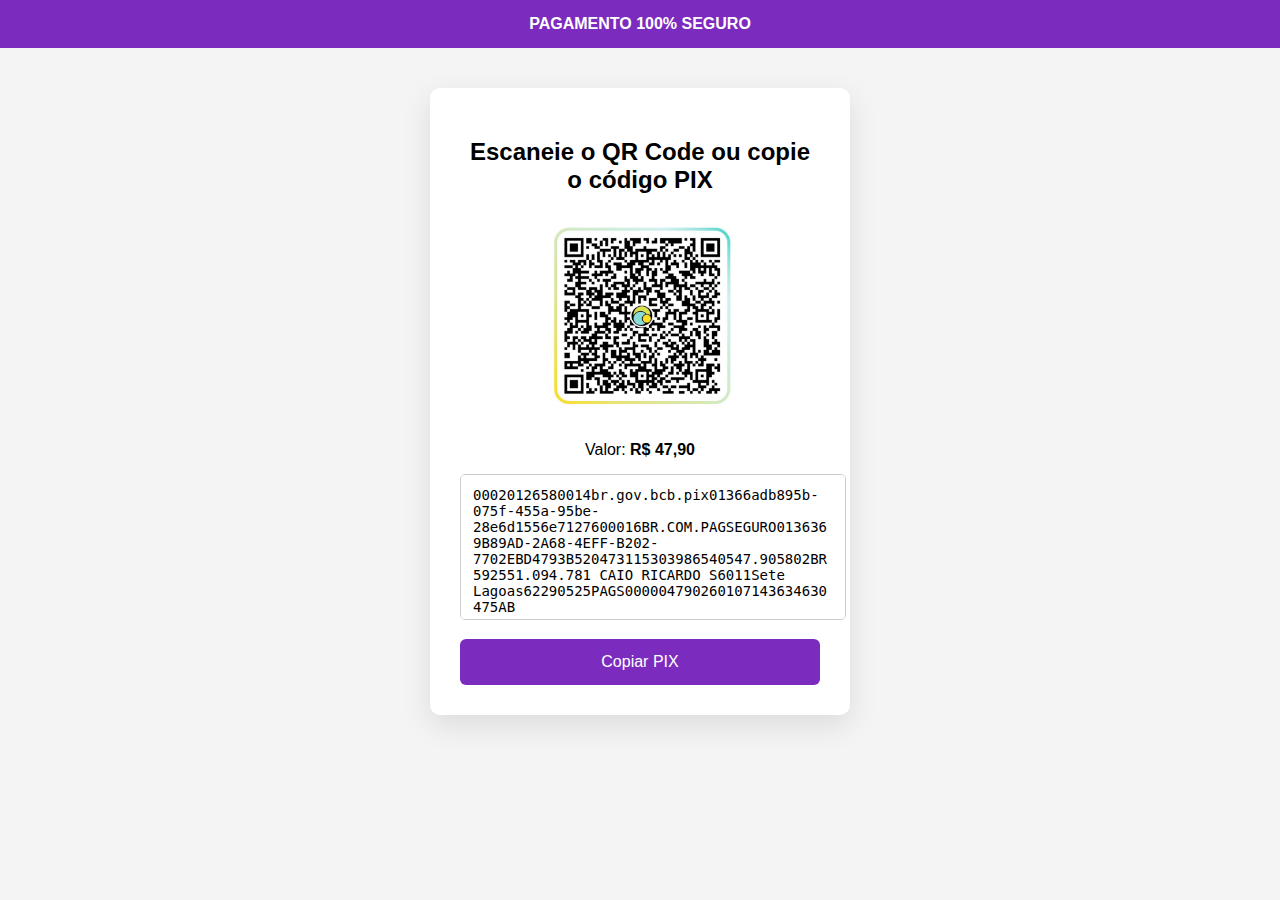
<file: pagamento.html>
<!DOCTYPE html>
<html lang="pt-BR">
<head>
  <meta charset="UTF-8">
  <title>Pagamento PIX</title>
  <link rel="stylesheet" href="style.css">
</head>
<body>

<header class="top">
  PAGAMENTO 100% SEGURO
</header>

<main class="container">
  <div class="box">
    <h2>Escaneie o QR Code ou copie o código PIX</h2>

    <!-- QR Code -->
    <img 
      src="qrcode.png" 
      alt="QR Code PIX" 
      class="qr"
    >

    <p class="valor">Valor: <strong>R$ 47,90</strong></p>

    <!-- Código PIX -->
    <textarea id="pix" readonly>
00020126580014br.gov.bcb.pix01366adb895b-075f-455a-95be-28e6d1556e7127600016BR.COM.PAGSEGURO0136369B89AD-2A68-4EFF-B202-7702EBD4793B520473115303986540547.905802BR592551.094.781 CAIO RICARDO S6011Sete Lagoas62290525PAGS000004790260107143634630475AB
    </textarea>

    <button onclick="copiarPix()">Copiar PIX</button>
  </div>
</main>

<script>
function copiarPix() {
  const pix = document.getElementById("pix");
  pix.select();
  pix.setSelectionRange(0, 99999);
  navigator.clipboard.writeText(pix.value);
  alert("Código PIX copiado!");
}
</script>

</body>
</html>
</file>
<file: style.css>
body {
  margin: 0;
  font-family: Arial, sans-serif;
  background: #f4f4f4;
}

.top {
  background: #7b2cbf;
  color: #fff;
  text-align: center;
  padding: 15px;
  font-weight: bold;
}

.container {
  display: flex;
  justify-content: center;
  margin-top: 40px;
}

.box {
  background: #fff;
  padding: 30px;
  width: 360px;
  border-radius: 10px;
  box-shadow: 0 10px 30px rgba(0,0,0,.1);
}

h2 {
  margin-bottom: 20px;
  text-align: center;
}

input, textarea {
  width: 100%;
  padding: 12px;
  margin-bottom: 15px;
  border-radius: 5px;
  border: 1px solid #ccc;
  font-size: 14px;
}

textarea {
  height: 120px;
  resize: none;
}

button {
  width: 100%;
  padding: 14px;
  background: #7b2cbf;
  color: #fff;
  border: none;
  border-radius: 6px;
  font-size: 16px;
  cursor: pointer;
}

button:hover {
  opacity: 0.9;
}

.qr {
  width: 220px;
  display: block;
  margin: 0 auto 20px;
}

.valor {
  text-align: center;
  margin-bottom: 15px;
  font-size: 16px;
}
</file>
